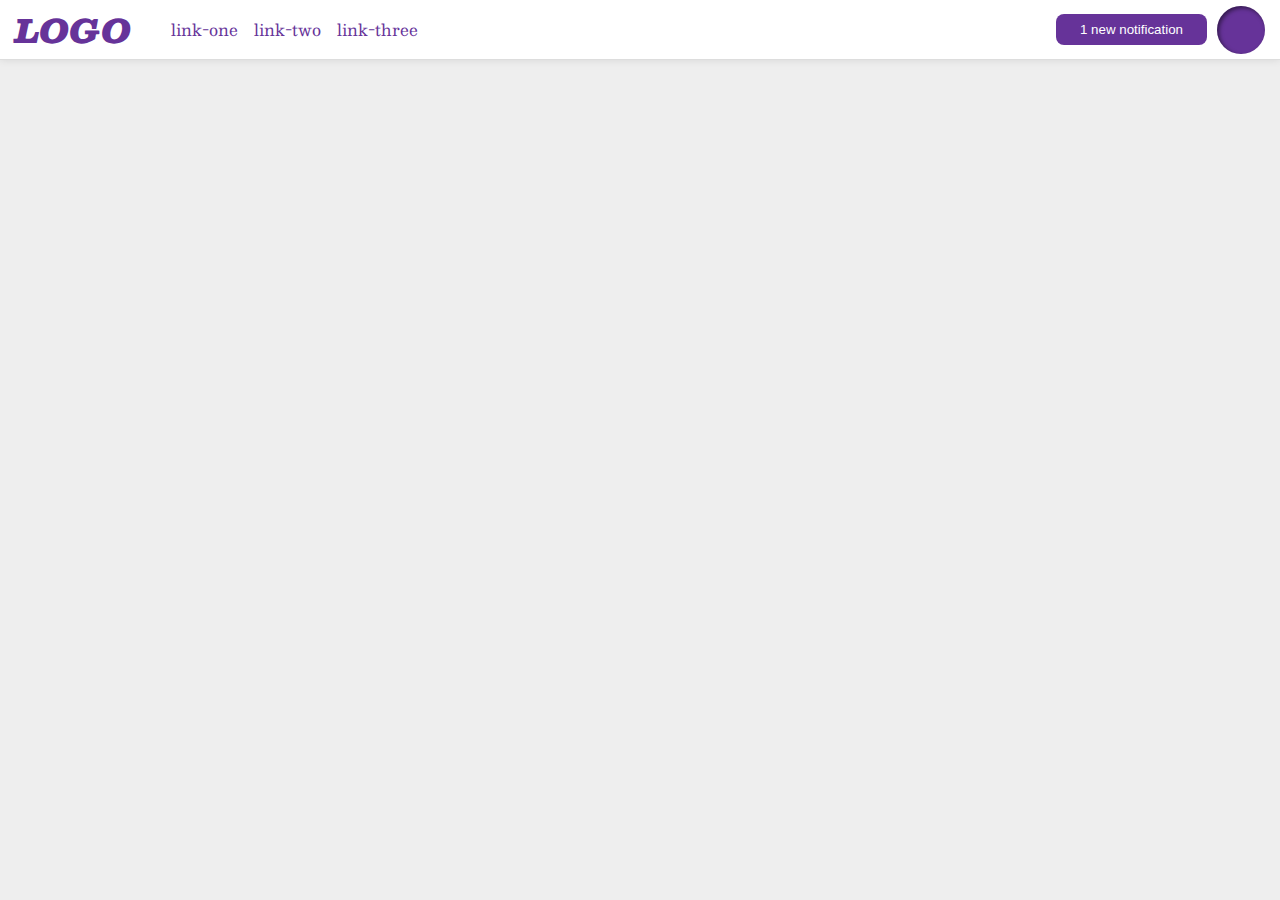
<file: flex/03-flex-header-2/index.html>
<!DOCTYPE html>
<html lang="en">
  <head>
    <meta charset="UTF-8">
    <meta http-equiv="X-UA-Compatible" content="IE=edge">
    <meta name="viewport" content="width=device-width, initial-scale=1.0">
    <title>Flex Header 2</title>
    <link rel="stylesheet" href="style.css">
  </head>
  <body>
    <div class="header">
      <div class="shit-that-goes-left">
        <div class="logo">
          LOGO
        </div>
        <ul class="links">
          <li><a href="google.com">link-one</a></li>
          <li><a href="google.com">link-two</a></li>
          <li><a href="google.com">link-three</a></li>
        </ul>
      </div>
      <div class="shit-that-goes-right">
        <button class="notifications">
          1 new notification
        </button>
        <div class="profile-image"></div>
      </div>
    </div>
  </body>
</html>
</file>
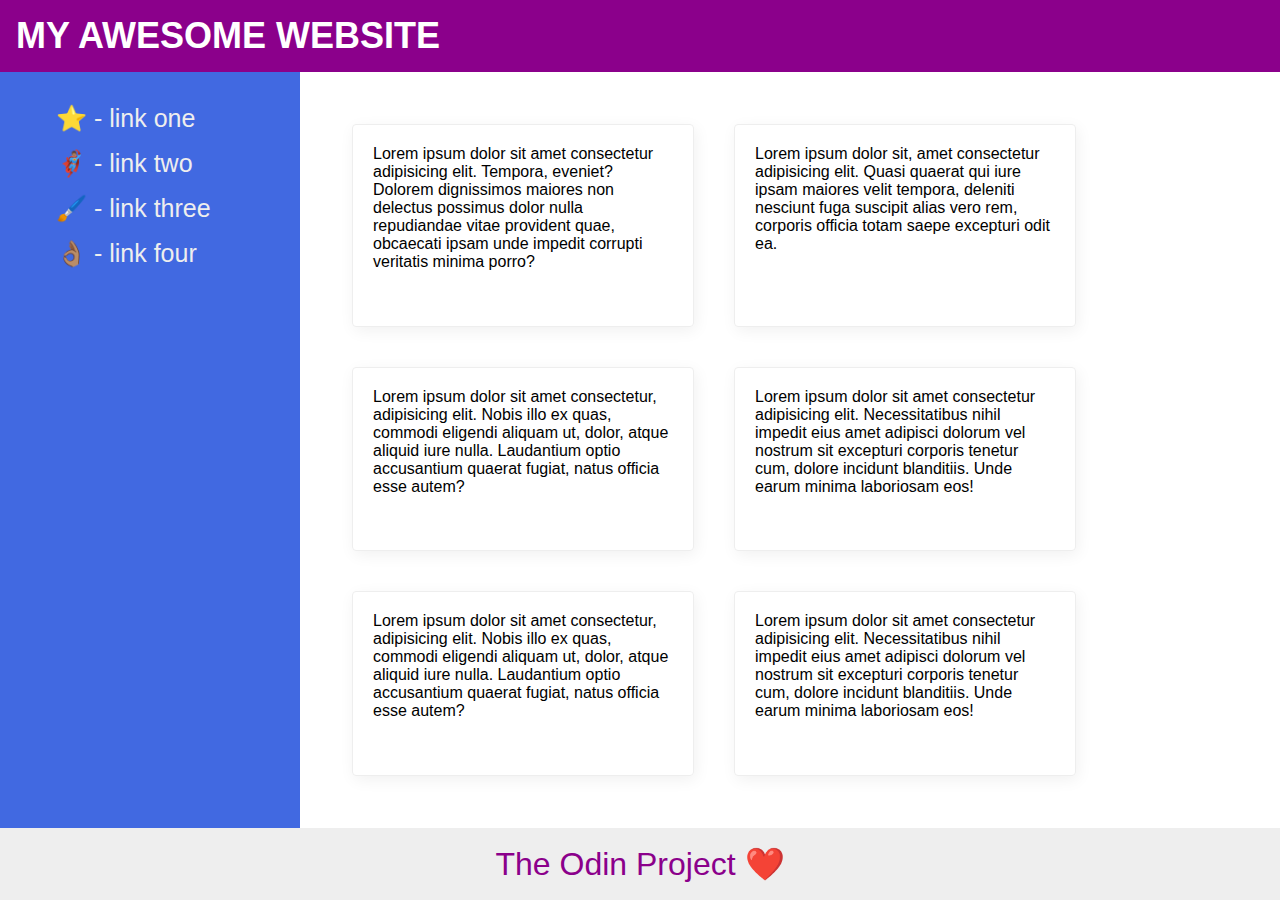
<file: flex/07-flex-layout-2/index.html>
<!DOCTYPE html>
<html lang="en">
  <head>
    <meta charset="UTF-8">
    <meta http-equiv="X-UA-Compatible" content="IE=edge">
    <meta name="viewport" content="width=device-width, initial-scale=1.0">
    <title>The Holy Grail</title>
    <link rel="stylesheet" href="style.css">
  </head>
  <body>
    <div class="header">
      MY AWESOME WEBSITE
    </div>
    <div class="mid-content">
      <div class="sidebar">
        <ul>
          <li><a href="#">⭐ - link one</a></li>
          <li><a href="#">🦸🏽‍♂️ - link two</a></li>
          <li><a href="#">🖌️ - link three</a></li>
          <li><a href="#">👌🏽 - link four</a></li>
        </ul>
      </div>
      <div class="flashers">
        <div class="card">Lorem ipsum dolor sit amet consectetur adipisicing elit. Tempora, eveniet? Dolorem dignissimos maiores non delectus possimus dolor nulla repudiandae vitae provident quae, obcaecati ipsam unde impedit corrupti veritatis minima porro?</div>
        <div class="card">Lorem ipsum dolor sit, amet consectetur adipisicing elit. Quasi quaerat qui iure ipsam maiores velit tempora, deleniti nesciunt fuga suscipit alias vero rem, corporis officia totam saepe excepturi odit ea.</div>
        <div class="card">Lorem ipsum dolor sit amet consectetur, adipisicing elit. Nobis illo ex quas, commodi eligendi aliquam ut, dolor, atque aliquid iure nulla. Laudantium optio accusantium quaerat fugiat, natus officia esse autem?</div>
        <div class="card">Lorem ipsum dolor sit amet consectetur adipisicing elit. Necessitatibus nihil impedit eius amet adipisci dolorum vel nostrum sit excepturi corporis tenetur cum, dolore incidunt blanditiis. Unde earum minima laboriosam eos!</div>
        <div class="card">Lorem ipsum dolor sit amet consectetur, adipisicing elit. Nobis illo ex quas, commodi eligendi aliquam ut, dolor, atque aliquid iure nulla. Laudantium optio accusantium quaerat fugiat, natus officia esse autem?</div>
        <div class="card">Lorem ipsum dolor sit amet consectetur adipisicing elit. Necessitatibus nihil impedit eius amet adipisci dolorum vel nostrum sit excepturi corporis tenetur cum, dolore incidunt blanditiis. Unde earum minima laboriosam eos!</div>
      </div>
    </div>
    <div class="footer">
      The Odin Project ❤️
    </div>
  </body>
</html>
</file>
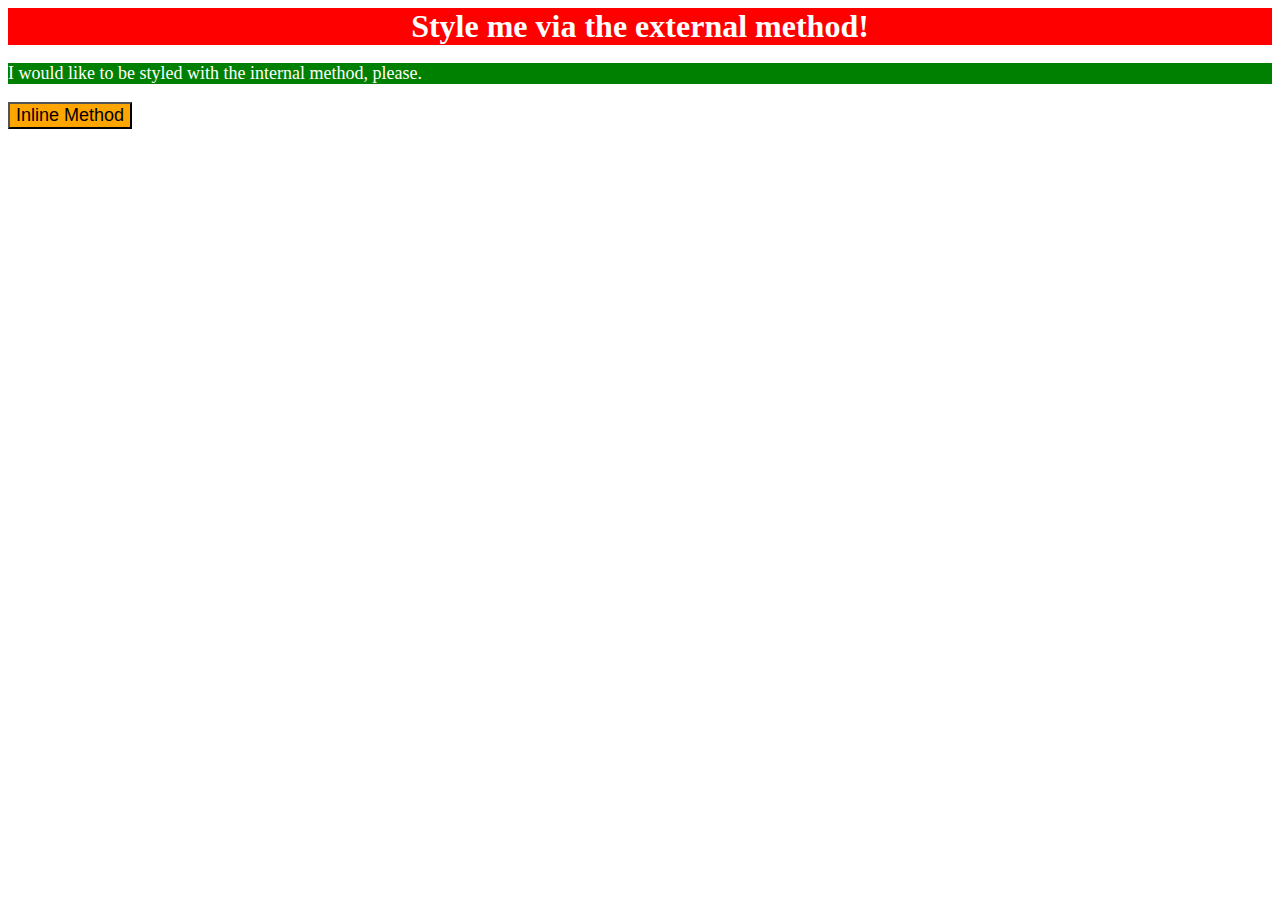
<file: foundations/01-css-methods/index.html>
<!DOCTYPE html>
<html lang="en">
  <head>
    <meta charset="UTF-8">
    <meta http-equiv="X-UA-Compatible" content="IE=edge">
    <meta name="viewport" content="width=device-width, initial-scale=1.0">
    <link rel="stylesheet" href="styles.css">
    <title>Methods for Adding CSS</title>
    <style>
      p {
        background-color: green;
        color: white;
        font-size: 18px;
      }
    </style>
  </head>
  <body>
    <div>Style me via the external method!</div>
    <p>I would like to be styled with the internal method, please.</p>
    <button style="background-color: orange; font-size: 18px;">Inline Method</button>
  </body>
</html>
</file>
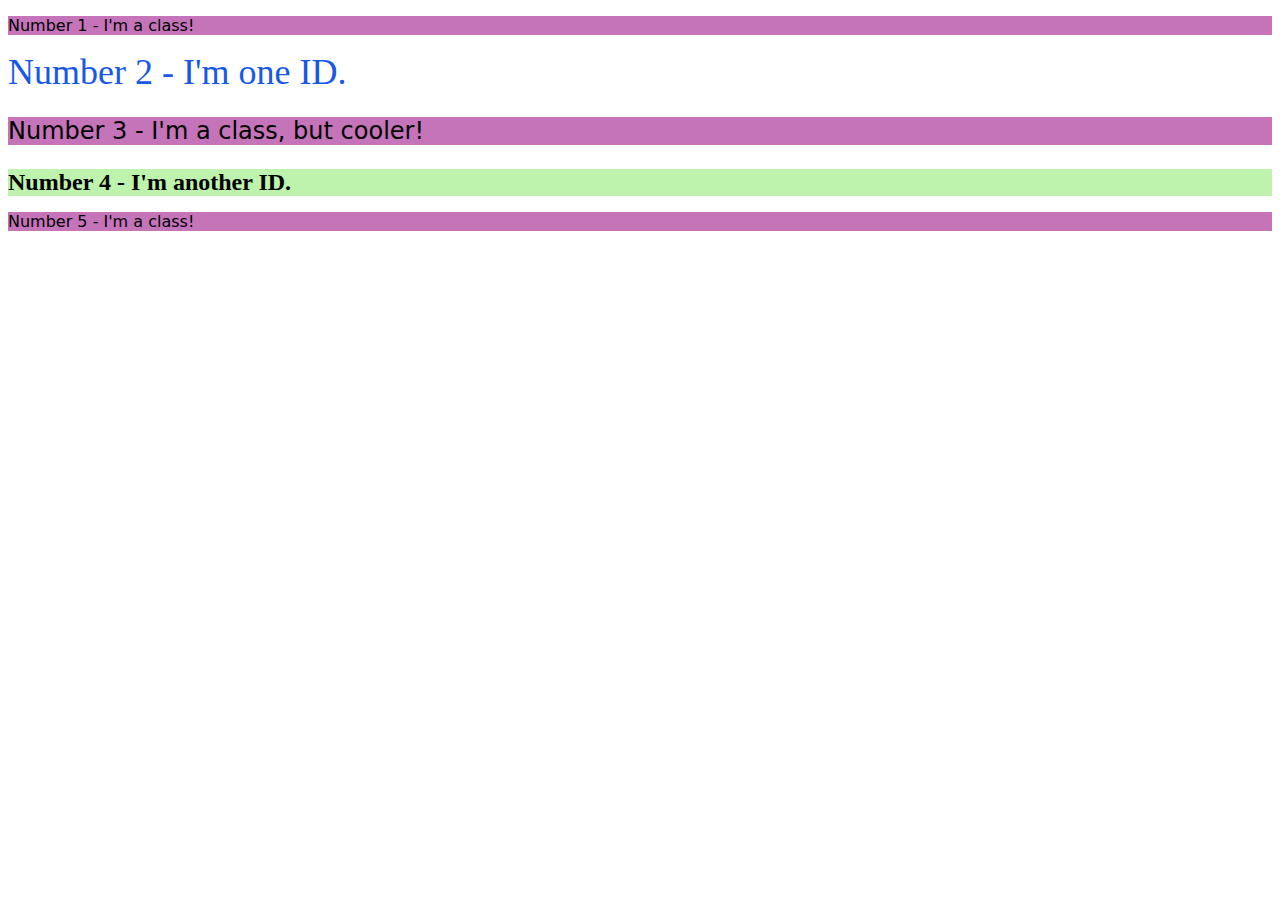
<file: foundations/02-class-id-selectors/index.html>
<!DOCTYPE html>
<html lang="en">
  <head>
    <meta charset="UTF-8">
    <meta http-equiv="X-UA-Compatible" content="IE=edge">
    <meta name="viewport" content="width=device-width, initial-scale=1.0">
    <title>Class and ID Selectors</title>
    <link rel="stylesheet" href="style.css">
  </head>
  <body>
    <p class="odd">Number 1 - I'm a class!</p>
    <div id="first">Number 2 - I'm one ID.</div>
    <p class="odd cooler">Number 3 - I'm a class, but cooler!</p>
    <div id="another">Number 4 - I'm another ID.</div>
    <p class="odd">Number 5 - I'm a class!</p>
  </body>
</html>
</file>
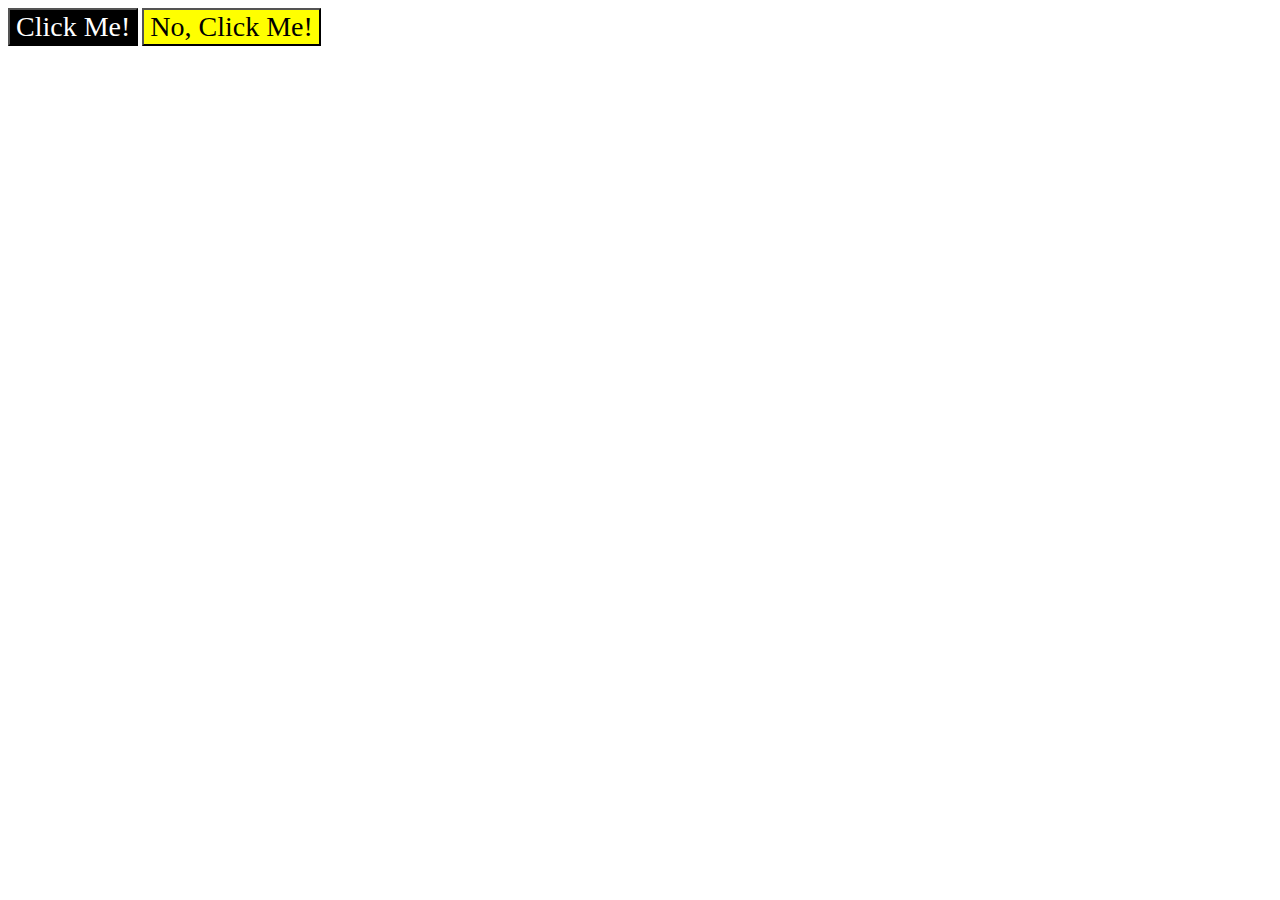
<file: foundations/03-grouping-selectors/index.html>
<!DOCTYPE html>
<html lang="en">
  <head>
    <meta charset="UTF-8">
    <meta http-equiv="X-UA-Compatible" content="IE=edge">
    <meta name="viewport" content="width=device-width, initial-scale=1.0">
    <title>Grouping Selectors</title>
    <link rel="stylesheet" href="style.css">
  </head>
  <body>
    <button class="black">Click Me!</button>
    <button class="yellow">No, Click Me!</button>
  </body>
</html>
</file>
<file: flex/03-flex-header-2/style.css>
/* this is some magical font-importing.  
you'll learn about it later. */
@import url('https://fonts.googleapis.com/css2?family=Besley:ital,wght@0,400;1,900&display=swap');

body {
  margin: 0;
  background: #eee;
  font-family: Besley, serif;
}

.header {
  background: white;
  border-bottom: 1px solid #ddd;
  box-shadow: 0 0 8px rgba(0,0,0,.1);
  display: flex;
  justify-content: space-between;
}

.profile-image {
  background: rebeccapurple;
  box-shadow: inset 2px 2px 4px rgba(0,0,0,.5);
  border-radius: 50%;
  width: 48px;
  height: 48px;
  margin-right: 15px;
}

.logo {
  color: rebeccapurple;
  font-size: 32px;
  font-weight: 900;
  font-style: italic;
  margin-left: 15px;
}

button {
  border: none;
  border-radius: 8px;
  background: rebeccapurple;
  color: white;
  padding: 8px 24px;
}

a {
  /* this removes the line under our links */
  text-decoration: none;
  color: rebeccapurple;
}

ul {
  list-style-type: none;
}

.shit-that-goes-left {
  display: flex;
  align-items: center;

}

.shit-that-goes-right {
  display: flex;
  align-items: center;
  gap: 10px;
}

.links {
  display: flex;
  gap: 16px;
}
</file>
<file: flex/07-flex-layout-2/style.css>
body {
  font-family: -apple-system, BlinkMacSystemFont, 'Segoe UI', Roboto, Oxygen, Ubuntu, Cantarell, 'Open Sans', 'Helvetica Neue', sans-serif;
  margin: 0;
  min-height: 100vh;
  display: flex;
  flex-direction: column;
}

.header {
  height: 72px;
  background: darkmagenta;
  color: white;
  display: flex;
  padding: 0 16px;
  align-items: center;
  font-size: 36px;
  font-weight: 900;
}

.footer {
  height: 72px;
  background: #eee;
  color: darkmagenta;
  display: flex;
  align-items: center;
  justify-content: center;
  font-size: 32px;
}

.sidebar {
  width: 300px;
  background: royalblue;
  box-sizing: border-box;
  flex-shrink: 0;
  padding: 16px;
}

.card {
  border: 1px solid #eee;
  box-shadow: 2px 4px 16px rgba(0,0,0,.06);
  border-radius: 4px;
  margin: 20px;
  padding: 20px;
  width: 300px;
}

.mid-content {
  display: flex;
  flex: 1;
}

.flashers {
  display: flex;
  flex-wrap: wrap;
  padding: 32px;
}

ul {
  list-style: none;
}

li {
  margin-bottom: 16px;

}

a {
  text-decoration: none;
  color: #eee;
  font-size: 25px;
}
</file>
<file: foundations/01-css-methods/styles.css>
div {
    background-color: red;
    color: white;
    font-size: 32px;
    text-align: center;
    font-weight: bold;
}
</file>
<file: foundations/02-class-id-selectors/style.css>
.odd {
    background-color: #c574ba;
    font-family: Verdana, "DejaVu Sans", sans-serif
}

#first {
    font-size: 36px;
    color: #1759e6;
}

.cooler {
    font-size: 24px;
}

#another {
    background-color: #bdf3ac;
    font-size: 24px;
    font-weight: bold;
}
</file>
<file: foundations/03-grouping-selectors/style.css>
.black {
    background-color: black;
    color: white;
}

.yellow {
    background-color: yellow;
}


.black,
.yellow {
    font-size: 28px;
    font-family: 'Times New Roman', Helvetica, sans-serif;
}
</file>
